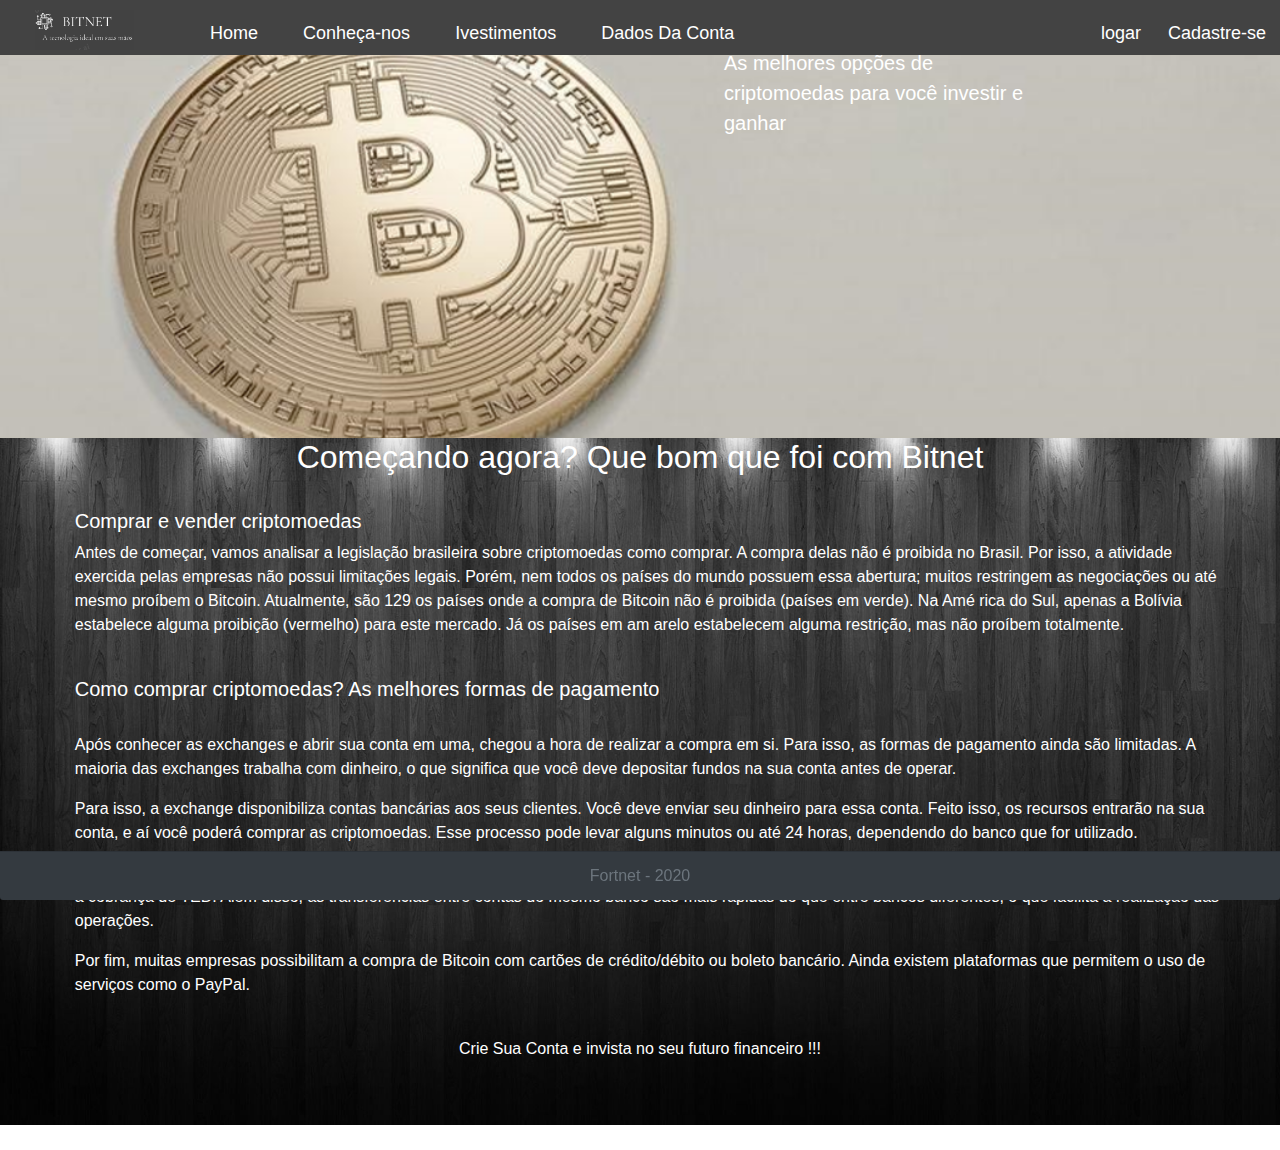
<file: index.html>
<!DOCTYPE html>
<html lang="pt-br">
<head>
    <meta charset="UTF-8">
      <link rel="stylesheet" href="menu.css">
      <link rel="stylesheet" href="css/bootstrap.min.css">

      <link class="icon" rel=" shortcut icon" href="icon.ico" type="image/x-icon">
    <title>Home</title>
</head>
<body class="home" >
    <div class="corpo_menu">
        <ul class="menu">
            <li class="li_img"> <img class="logo" src="logo.PNG"> </li>
            <li class="li_menu"> <a class="link" href="index.html">Home </a> </li>
            <li class="li_menu"> <a class="link" href="conhesa.html">Conheça-nos </a> </li>
            <li class="li_menu"> <a class="link" href="investimentos.html"> Ivestimentos</a> </li>
            
            <li class="li_menu"> <a class="link" href="relatorios/relatorios.html"> Dados Da Conta</a> </li>
             
            <li class="li_logar"> <a class="link" href="registrar/registrar.html">Cadastre-se</a></li>
         <li class="li_logar"> <a class="link" href="login/login.html">logar</a></li>
                 
        </ul>
        
     </div>
     <div class="corpo_moeda">
         <p class="caixa_de_texto">As melhores opções de criptomoedas para você investir e ganhar  </p>
         </div>
     </div>
     <div class="index">
         <div class="borda">
     <h2 class="indexh2">Começando agora? Que bom que foi com Bitnet</h2> <br>
     <h3 class="indexh3"> Comprar e vender criptomoedas</h3>
     <p class="indexp"> Antes de começar, vamos analisar a legislação brasileira sobre criptomoedas como comprar. A compra
          delas não é proibida no Brasil. Por isso, a atividade
          exercida pelas empresas não possui limitações legais. Porém, nem todos os países do mundo possuem essa abertura;
           muitos restringem as negociações ou até mesmo proíbem o Bitcoin.

        Atualmente, são 129 os países onde a compra de Bitcoin não é proibida (países em verde). Na Amé
        rica do Sul, apenas a Bolívia estabelece alguma proibição (vermelho) para este mercado. Já os países em am
        arelo estabelecem alguma restrição, mas não proíbem totalmente. </p> <br>

        <h2 class="indexh3">Como comprar criptomoedas? As melhores formas de pagamento </h2> <br>
        <p class="indexp">  Após conhecer as exchanges e abrir sua conta em uma, chegou a hora de realizar a compra em si. Para isso,
             as formas de pagamento ainda são limitadas. 
            A maioria das exchanges trabalha com dinheiro, o que significa que você deve depositar fundos na sua conta antes de operar.</p>
            <p class="indexp"> Para isso, a exchange disponibiliza contas bancárias aos seus clientes. Você deve enviar seu dinheiro para essa conta. Feito isso, os recursos entrarão na sua conta, e aí você poderá comprar as criptomoedas. 
                Esse processo pode levar alguns minutos ou até 24 horas, dependendo do banco que for utilizado. </p>
                <p class="indexp">O ideal é que você procure uma exchange que tenha conta bancária no mesmo banco em que você. Com isso, você consegue reduzir uma série de custos, como a cobrança de TED. Além disso, as transferências entre contas do mesmo banco são mais rápidas do que entre bancos diferentes, o que facilita a realização das operações. </p> 
     
                <p class="indexp"> Por fim, muitas empresas possibilitam a compra de Bitcoin com cartões de crédito/débito ou boleto bancário. Ainda existem plataformas que permitem o uso de serviços como o PayPal. </p>
            <br>  
            <p class="indexlink"> <a  class ="indexlink2"href="cadastro.html">Crie Sua Conta e invista no seu futuro financeiro !!!</p>
            <br><br>
            
            </div>
        </div>
     <footer><div class="card-footer fixed-bottom bg-dark text-center text-secondary">Fortnet - 2020</div></footer>
</body>
</html>
</file>
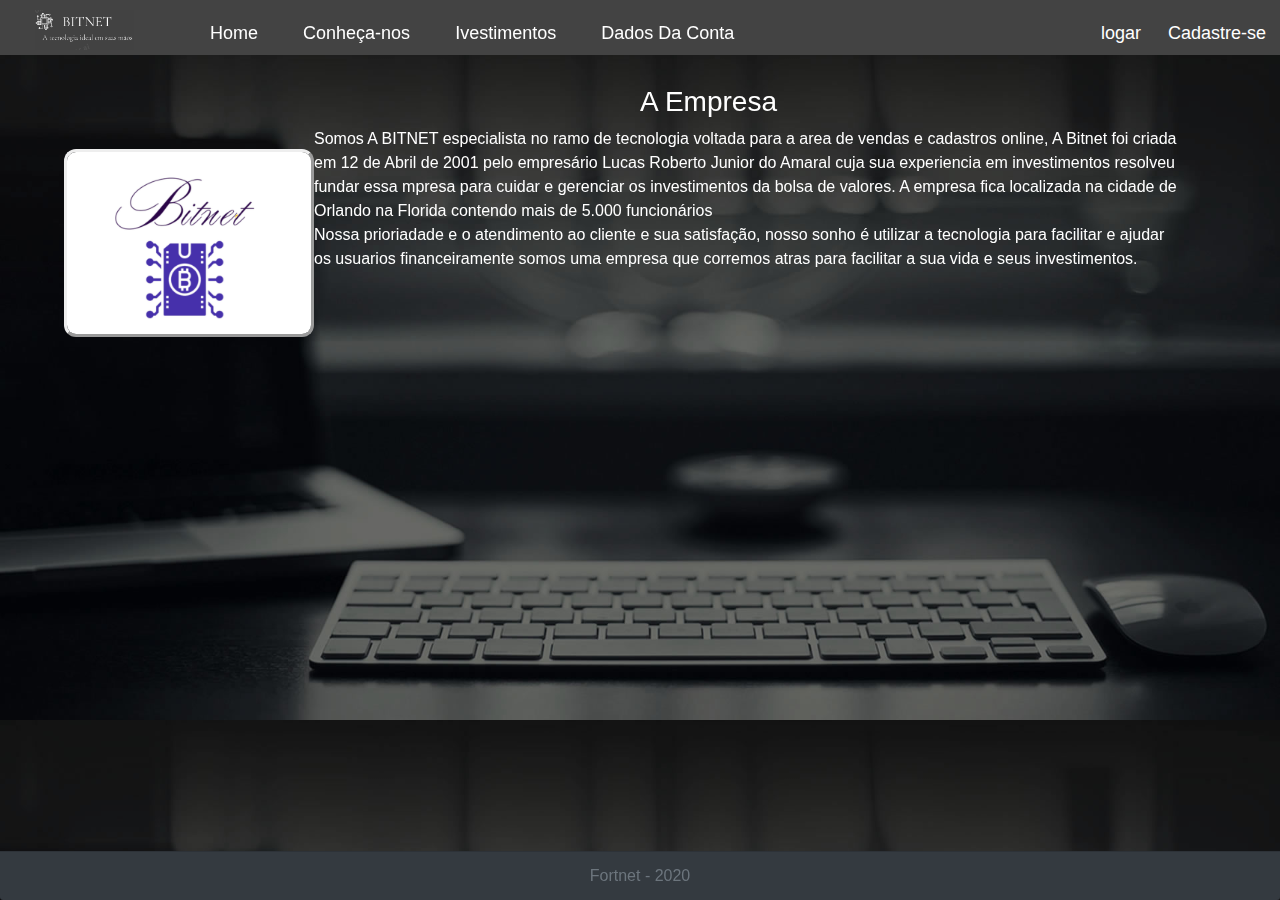
<file: conhesa.html>
<!DOCTYPE html>
<html lang="pt-br">
<head>
    
    <link rel="stylesheet" href="menu.css">
      <link rel="stylesheet" href="css/bootstrap.min.css">

      <link class="icon" rel=" shortcut icon" href="icon.ico" type="image/x-icon">
    <title>Bitnet</title>
</head>
<body class="bit">
    <div class="corpo_menu">
        <ul class="menu">
            <li class="li_img"> <img class="logo" src="logo.PNG"> </li>
            <li class="li_menu"> <a class="link" href="index.html">Home </a> </li>
            <li class="li_menu"> <a class="link" href="conhesa.html">Conheça-nos </a> </li>
            <li class="li_menu"> <a class="link" href="investimentos.html"> Ivestimentos</a> </li>
            
            <li class="li_menu"> <a class="link" href="relatorios/relatorios.html"> Dados Da Conta</a> </li>
             
            <li class="li_logar"> <a class="link" href="registrar/registrar.html">Cadastre-se</a></li>
         <li class="li_logar"> <a class="link" href="login/login.html">logar</a></li>
                 
        </ul>
             <div class="bitborda">
          <img class="bitfoto" src="img/BitNet.png">
          <h3 class="bith3"> A Empresa </h3>
          <p class="bitp"> 
                    Somos A BITNET especialista no ramo de tecnologia voltada para a area de vendas e cadastros online,
                    A Bitnet foi criada em 12 de Abril de 2001 pelo empresário Lucas Roberto
                    Junior do Amaral cuja sua experiencia em investimentos resolveu fundar essa
                    mpresa para cuidar e gerenciar os investimentos da bolsa de valores. A empresa
                      fica localizada na cidade de Orlando na Florida contendo mais de 5.000 funcionários <br> 
                      Nossa prioriadade e o atendimento ao cliente e sua satisfação, nosso sonho é utilizar a tecnologia 
                      para facilitar e ajudar os usuarios financeiramente somos uma empresa que corremos atras para facilitar 
                      a sua vida e seus investimentos.
                    </p><br>
                    

          </div>
        <footer><div class="card-footer fixed-bottom bg-dark text-center text-secondary">Fortnet - 2020</div></footer>
</body>
</html>
</file>
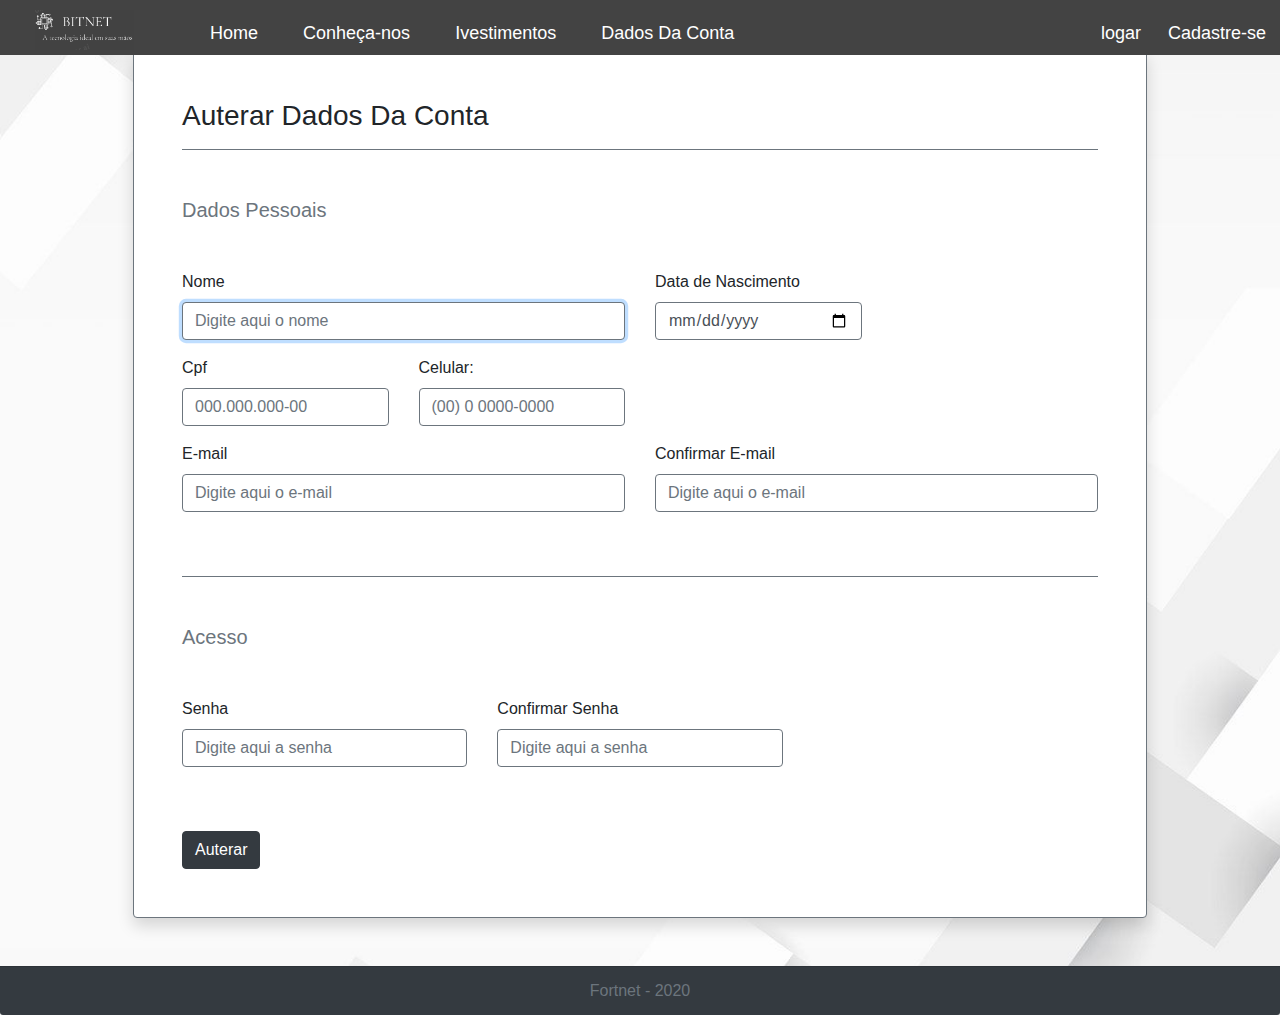
<file: dados_da_conta.html>
<!DOCTYPE html>
<html lang="pt-br">
    <head>
        <meta charset="UTF-8">
        <meta name="viewport" content="width=device-width, initial-scale=1.0">
        <title>Fortnet</title>
        <link rel="stylesheet" href="css/bootstrap.min.css">
        <link rel="stylesheet" href="menu.css">
    </head>
    <body class="autera">
        
        <div class="corpo_menu">
            <ul class="menu">
                <li class="li_img"> <img class="logo" src="logo.PNG"> </li>
                <li class="li_menu"> <a class="link" href="index.html">Home </a> </li>
                <li class="li_menu"> <a class="link" href="conhesa.html">Conheça-nos </a> </li>
                <li class="li_menu"> <a class="link" href="investimentos.html"> Ivestimentos</a> </li>
                
                <li class="li_menu"> <a class="link" href="dados_da_conta.html"> Dados Da Conta</a> </li>
                 
                <li class="li_logar"> <a class="link" href="cadastro.html">Cadastre-se</a></li>
                 <li class="li_logar"> <a class="link" href="login.html">logar</a></li>
                     
            </ul>
                
             </div>
       
        <div class="container">
            <div class="card shadow border-secondary m-5">
                <form action="" method="POST" class="m-5 formulario">
                    <h3 class="card-title">Auterar Dados Da Conta</h3>
                    <hr class="mb-5 border-secondary">
                    <h5 class="heading-small text-muted mb-5">Dados Pessoais</h5>
                    <div class="row">
                        <div class="col-6">
                            <div class="form-group">
                                <label class="form-control-label" for="inputNome">Nome</label>
                                <input type="text" id="inputNome" class="form-control border-secondary" placeholder="Digite aqui o nome" autofocus >
                            </div>
                        </div>
                        <div class="col-3">
                            <div class="form-group">
                                <label class="form-control-label" for="inputDate">Data de Nascimento</label>
                                <input type="date" id="inputDate" class="form-control border-secondary" >
                            </div>
                        </div>
                    </div>
                    <div class="row">
                        <div class="col-3">
                            <div class="form-group">
                                <label class="form-control-label " for="cpf">Cpf</label>
                                <input type="text" id="cpf"class="form-control border-secondary" minlength="14" maxlength="14" placeholder="000.000.000-00" onkeypress="mascaraCpf(this);" >
                            </div>
                        </div>
                        <div class="col-3">
                            <div class="form-group">
                                <label class="form-control-label" for="inputCelular">Celular:</label>
                                <input type="tel" id="inputCelular" class="form-control border-secondary" minlength="16" maxlength="16" placeholder="(00) 0 0000-0000" onkeypress="mascaraCelular(this);" >
                            </div>
                        </div>
                    </div>
                    <div class="row">
                        <div class="col-6">
                            <div class="form-group">
                                <label class="form-control-label" for="inputEmail">E-mail</label>
                                <input type="email" id="email" class="form-control border-secondary" placeholder="Digite aqui o e-mail" >
                            </div>
                        </div>
                        <div class="col-6">
                            <div class="form-group">
                                <label class="form-control-label" for="inputEmail">Confirmar E-mail</label>
                                <input type="email" id="confirmarEmail" class="form-control border-secondary" placeholder="Digite aqui o e-mail" >
                            </div>
                        </div>
                    </div>
                    
                    <hr class="mt-5 mb-5 border-secondary">
                    <h5 class="heading-small text-muted mb-5">Acesso</h5>
                    <div class="row">
                        <div class="col-4">
                            <div class="form-group">
                                <label class="form-control-label" for="senha">Senha</label>
                                <input type="password" id="senha" class="form-control border-secondary" placeholder="Digite aqui a senha" >
                            </div>
                        </div>
                        <div class="col-4">
                            <div class="form-group">
                                <label class="form-control-label" for="confirmarSenha">Confirmar Senha</label>
                                <input type="password" id="confirmarSenha" class="form-control border-secondary" placeholder="Digite aqui a senha" >
                            </div>
                        </div>
                    </div>
                    <button type="submit" class="btn btn-dark mt-5">Auterar</button>
                </form>
            </div>
        </div>
        <footer><div class="card-footer bg-dark text-center text-secondary">Fortnet - 2020</div></footer>
        <script src="https://code.jquery.com/jquery-3.3.1.slim.min.js" integrity="sha384-q8i/X+965DzO0rT7abK41JStQIAqVgRVzpbzo5smXKp4YfRvH+8abtTE1Pi6jizo" crossorigin="anonymous"></script>
        <script src="https://cdnjs.cloudflare.com/ajax/libs/popper.js/1.14.3/umd/popper.min.js" integrity="sha384-ZMP7rVo3mIykV+2+9J3UJ46jBk0WLaUAdn689aCwoqbBJiSnjAK/l8WvCWPIPm49" crossorigin="anonymous"></script>
        <script src="https://stackpath.bootstrapcdn.com/bootstrap/4.1.3/js/bootstrap.min.js" integrity="sha384-ChfqqxuZUCnJSK3+MXmPNIyE6ZbWh2IMqE241rYiqJxyMiZ6OW/JmZQ5stwEULTy" crossorigin="anonymous"></script>
        <script src="script.js"></script>
    </body>
</html>
</file>
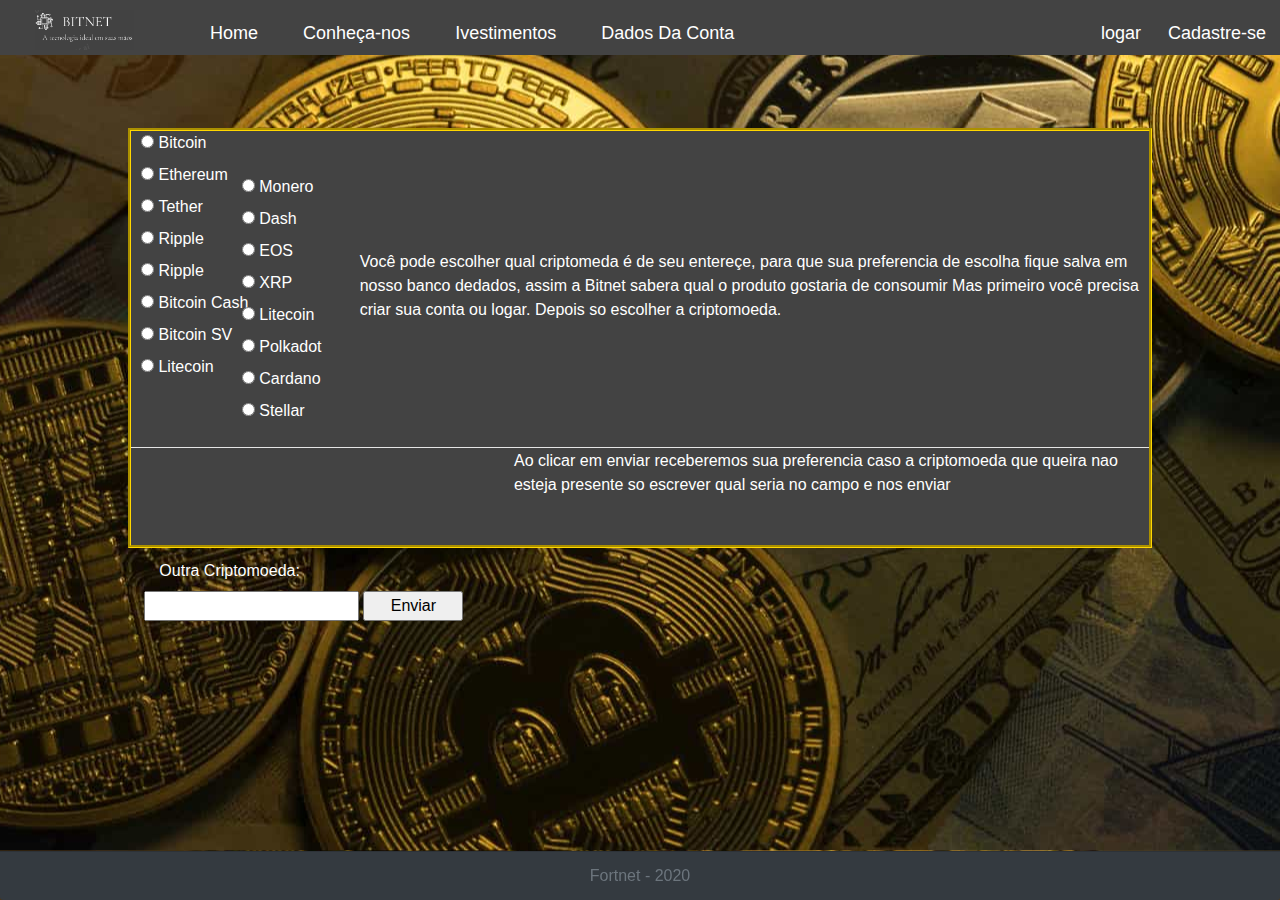
<file: investimentos.html>
<!DOCTYPE html>
<html lang="pt-br">
<head>
    <meta charset="UTF-8">
    <link rel="stylesheet" href="menu.css">
    <link rel="stylesheet" href="css/bootstrap.min.css">
    <link class="icon" rel=" shortcut icon" href="icon.ico" type="image/x-icon">
  <title>Investir</title>
</head>
<body class="investimento">
  <div class="corpo_menu">
    <ul class="menu">
        <li class="li_img"> <img class="logo" src="logo.PNG"> </li>
        <li class="li_menu"> <a class="link" href="index.html">Home </a> </li>
        <li class="li_menu"> <a class="link" href="conhesa.html">Conheça-nos </a> </li>
        <li class="li_menu"> <a class="link" href="investimentos.html"> Ivestimentos</a> </li>
        
        <li class="li_menu"> <a class="link" href="relatorios/relatorios.html"> Dados Da Conta</a> </li>
         
        <li class="li_logar"> <a class="link" href="registrar/registrar.html">Cadastre-se</a></li>
         <li class="li_logar"> <a class="link" href="login/login.html">logar</a></li>
             
    </ul>
        
     </div>
     
     <div class="corpo_compra">
        <form action="investimentos.html" class="input_display">
            <input type="radio" id="bit" name="gender" >
            <label for="bit">Bitcoin</label><br>
            <input type="radio" id="eth" name="gender" >
            <label for="eth">Ethereum</label><br>
            <input type="radio" id="tet" name="gender" >
            <label for="tet">Tether</label> <br>
            <input type="radio" id="rip" name="gender">
            <label for="rip">Ripple</label> <br>
            <input type="radio" id="rip" name="gender">
            <label for="rip">Ripple</label> <br>
            <input type="radio" id="bitc" name="gender">
            <label for="bitc">Bitcoin Cash</label> <br>
            <input type="radio" id="bits" name="gender">
            <label for="bits">Bitcoin SV</label> <br>
            <input type="radio" id="lit" name="gender">
            <label for="lit">Litecoin</label> 

            <div class="lista2">
            <input type="radio" id="mon" name="gender">
            <label for="mon">Monero</label> <br>
            <input type="radio" id="das" name="gender">
            <label for="das">Dash</label> <br>
            <input type="radio" id="EOS" name="gender">
            <label for="EOS">EOS</label> <br>
            <input type="radio" id="XRP" name="gender">
            <label for="XRP">XRP</label> <br>
            <input type="radio" id="Litecoin" name="gender">
            <label for="Litecoin">Litecoin</label> <br>
            <input type="radio" id="Polkadot" name="gender">
            <label for="Polkadot">Polkadot</label> <br>
            <input type="radio" id="Cardano" name="gender">
            <label for="Cardano">Cardano</label> <br>
            <input type="radio" id="Stellar" name="gender">
            <label for="Stellar">Stellar</label> <br>
            
            

           </form>
          <p class="textoAjuda">Você pode escolher qual criptomeda é de seu entereçe, para que sua preferencia de escolha 
            fique salva em nosso banco dedados, assim a Bitnet sabera qual o produto gostaria de consoumir
            Mas primeiro você precisa criar sua conta ou logar. Depois 
            so  escolher a  criptomoeda.  </p>
            
            <p class="textoAjuda2"> Ao clicar em enviar receberemos sua preferencia caso a criptomoeda que queira nao esteja presente
              so escrever qual seria no campo e nos enviar </p>

            <form action="investimentos.html" class="envia">
              <label class="input" for="Venda">Outra Criptomoeda:</label><br>
              <input class="botao1"type="text" id="Venda" name="Venda" > 
              <input class="button_envia" type="submit" value="Enviar" >
            </form>
           
          
          
        </div >
        
        <hr class="linha">
        
        
        
          
        
        
         
         
    
          <footer><div class="card-footer fixed-bottom bg-dark text-center text-secondary">Fortnet - 2020</div></footer>
</body>
</html>
</file>
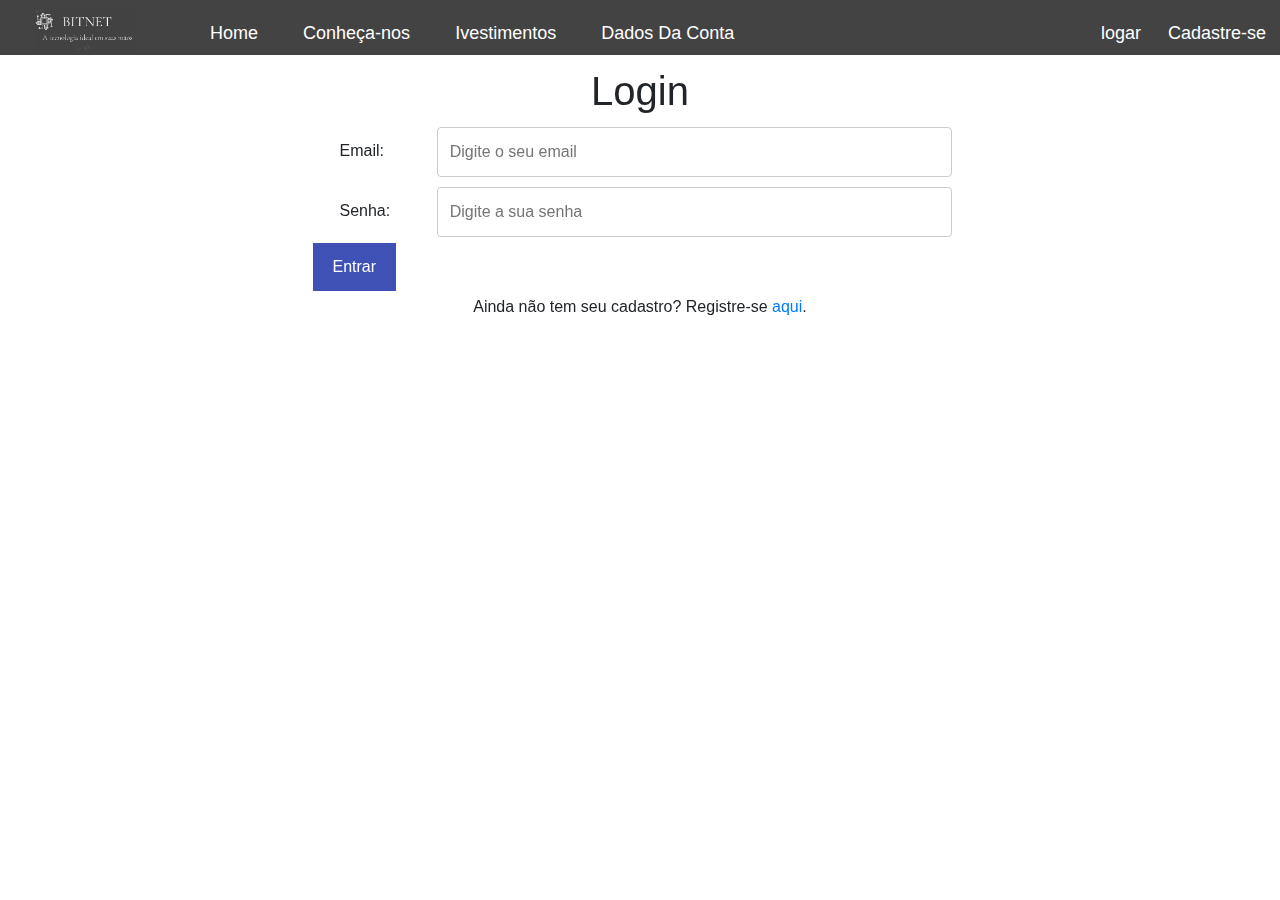
<file: home/home.html>
<!DOCTYPE html>
<html lang="pt-br">

<head>
  <title>Home</title>
  <meta charset="utf-8" />
  <meta name="viewport" content="width=device-width, initial-scale=1.0">
  <link rel="stylesheet" type="text/css" href="../base/dsi.css" />
  <link rel="stylesheet" type="text/css" href="home.css" />
</head>

<body onload="inicializar()">
  <!-- Menu -->
  <div class="row">
    <div class="col-3"></div>
    <div class="col-3">
      <ul>
        <li><a href="./home.html">Início</a></li>
        <li><a onclick="logoff()">Sair</a></li>
      </ul>
    </div>
    <div class="col-3">
      <h4 id="saudacao" class="right"></h4>
    </div>
    <div class="col-3"></div>
  </div>
  <!-- Conteúdo Principal -->
  <div class="row">
    <!-- 25% à esquerda -->
    <div class="col-3"></div>

    <!-- 50% para o formulário -->
    <div class="col-6">
      <h1 class="center">Home</h1>
      <div class="row">
        <div class="col-2">
          <label for="nome">Tipo:</label>
        </div>
        <div class="col-10">
          <input id="radioPf" type="radio" name="tipoCliente" value="PF" checked>
          <label for="radioPf">Pessoa Física</label>
          
          <input id="radioPj" type="radio" name="tipoCliente" value="PJ">
          <label for="radioPj">Pessoa Jurídica</label>
        </div>
      </div>
      <div class="row">
        <div class="col-2">
          <label for="email">Email:</label>
        </div>
        <div class="col-10">
          <input id="email" type="email" placeholder="Digite o seu email" disabled />
        </div>
      </div>
      <div class="row">
        <div class="col-2">
          <label for="nome">Nome:</label>
        </div>
        <div class="col-10">
          <input id="nome" type="text" placeholder="Digite o seu nome completo" />
        </div>
      </div>
      <div class="row">
        <div class="col-2">
          <label for="documento">Documento:</label>
        </div>
        <div class="col-10">
          <input id="documento" type="text" placeholder="Digite o seu documento" />
        </div>
      </div>
      <div class="row">
        <div class="col-2">
          <label for="telefone">Telefone:</label>
        </div>
        <div class="col-10">
          <input id="telefone" type="tel" placeholder="Digite o seu telefone" />
        </div>
      </div>
      <div class="row">
        <div class="col-2">
          <label for="nome">Interesses:</label>
        </div>
        <div id="interesses" class="col-10">
          <!-- Conteúdo inserido dinamicamente -->
        </div>
      </div>
      <button onclick="salvar()">Salvar</button>
    </div>

    <!-- 25% à direita -->
    <div class="col-3"></div>
  </div>

  <!-- Levando em conta boas práticas e performance, estamos importando nossos scripts no fim do Body -->
  <script src="../base/dsi.js"></script>
  <script src="home.js"></script>
</body>

</html>
</file>
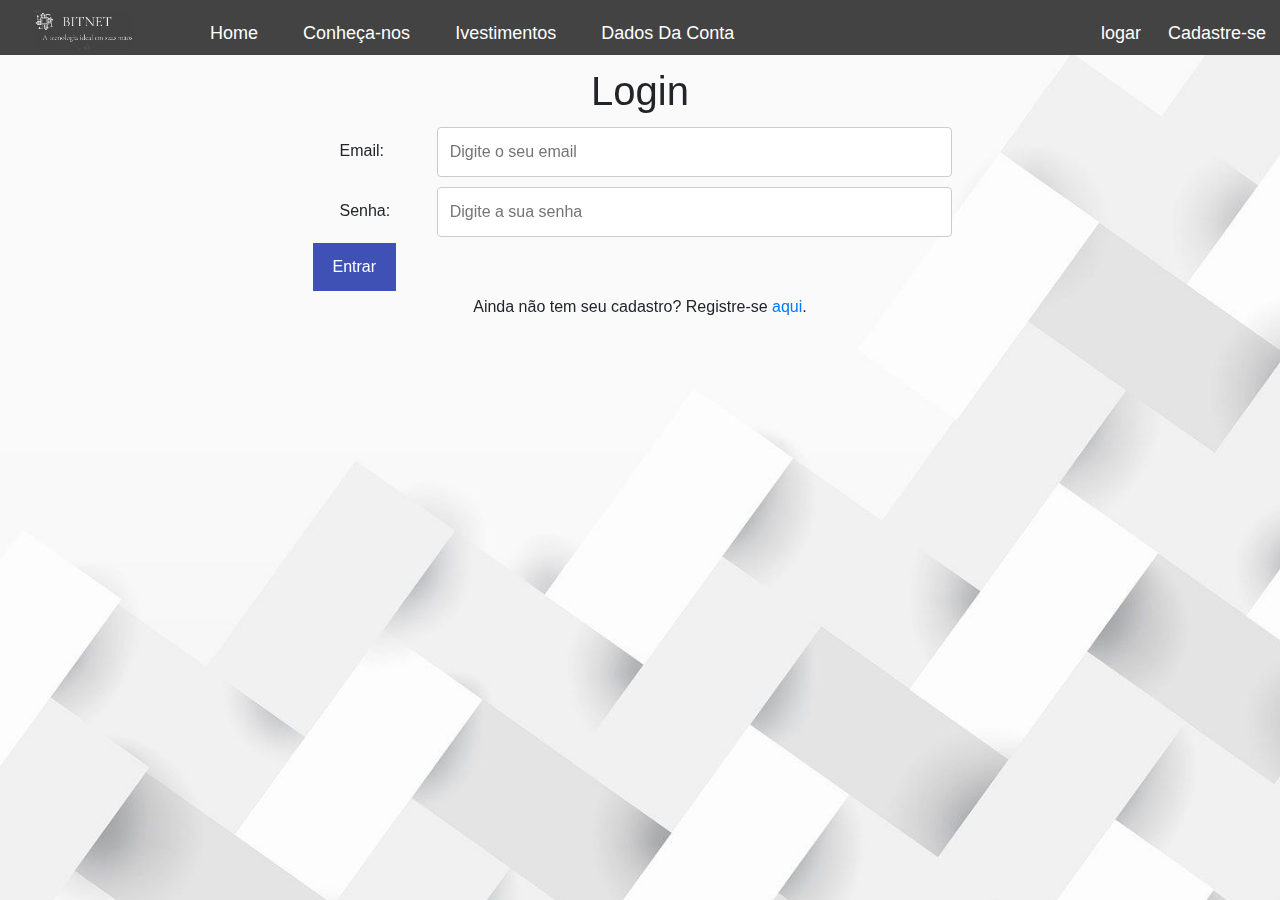
<file: relatorios/relatorios.html>
<!DOCTYPE html>
<html lang="pt-br">

<head>
    <meta charset="UTF-8">
    <meta name="viewport" content="width=device-width, initial-scale=1.0">
    <title>Relatórios</title>
    <link rel="stylesheet" type="text/css" href="../base/dsi.css" />
</head>

<body onload="inicializar()">
    <!-- Menu -->
    <div class="row">
        <div class="col-3"></div>
        <div class="col-6">
            <h4 id="saudacao" class="right"></h4>
        </div>
        <div class="col-3"></div>
    </div>
    <!-- Conteúdo Principal -->
    <div class="row">
        <!-- 25% à esquerda -->
        <div class="col-3"></div>
        <!-- 50% para o formulário -->
        <div class="col-6">
            <h1 class="center">Relatórios Gerenciais</h1>
            <div class="row">
                <div class="col-10">
                    <p>Relatório com todos os usuários do sistema.</p>
                </div>
                <div class="col-2">
                    <button onclick="relatorioTodosUsuarios()">Download</button>
                </div>
            </div>
            <div class="row">
                <div class="col-3">
                    <p>Relatório por Interesses:</p>
                </div>
                <div id="divInteresses" class="col-7">
                </div>
                <div class="col-2">
                    <button onclick="relatorioUsuariosPorInteresses()">Download</button>
                </div>
            </div>
        </div>
        <!-- 25% à esquerda -->
        <div class="col-3"></div>
    </div>
    <script src="../base/dsi.js"></script>
    <script src="relatorios.js"></script>
</body>

</html>
</file>
<file: menu.css>
.corpo_menu{
    background-color: #434343; 
    cursor:url(cur1.cur) 4 8,auto;
    height: 55px;
    width: 100%;
    position: fixed;
    top: 0;
    z-index: 1;
 

    }
    .container{
        margin-top: 50px;

    }
    
    .menu{
        list-style:none;
        
        
        margin-top: 20px;
        font-size: 18px;
        margin-left: 140px;
        
    }
    .li_menu{
       
        display:inline-block;
        right: 50px;
        text-indent: -20px;
        margin-left: 40px;
      
    
    }
    .li_logar{
        
        display: block;
        right: 50px;
        text-indent: -1px;
        float: right;
        margin-right: 4px;
        text-indent: 3px;

    }
    .link:hover{
        background: #4d5354;
        cursor:url(cur2.cur) 4 8,pointer;
        background: rgba(255, 255, 255, 0.05);
        border-bottom: gold 2px solid;
        color: white;
        padding-right: 8px;
        padding-bottom: 8px;
        padding-top: 20px;
        text-decoration: none;
       
    }
    .logo{
        float: left;
        height: 40px;
        margin-left: -145px;
        margin-top:-10px;
    }
    
    .link{
        color: white;
        text-decoration: none;
        padding: 10px;
        
        
      
        
    }
    body{

        margin-top:6%;
        
    }
    .autera{

        background-image: url(img/autera.jpg);
        background-position: center, right ;
        background-size: cover;
        margin: 0;
    }
    
    .investimento{
        background-image: url(img/compra.jpg);
        
        background-position: center ;
    }
    
   
    .caixa_de_texto{
        padding-top: 10px;
        color: white;
      float: right;
      margin-right: 20%;
      word-wrap: break-word;
      width: 300px;
      height: 200px;
      
      font-size: 20px;
    }
    
    .corpo_moeda{
        margin-top: 3%;
        height: 400px;
        background-image: url(moeda.jpg);
        
        background-size: cover;
        background-position: center ;
        
          
      }
      .index{
          
          margin-bottom: 2%;
        margin-top: 0%;
        height: 100%;
        color: white;
        background-image: url(img/fundohomejpg.jpg);
        background-size: cover;
        background-position: center ;

      }
      .indexp{
          margin-left: 2%;
      }
      .borda{
        
          
          word-wrap: break-word;
          
          margin-left: 4%;
          margin-right: 4%;
      }
      .indexlink{
   text-align: center;
   

      }
      .indexlink2{
          color: white;
          
      }
      .indexlink2:hover{

        color: gold;
      }
      .indexh2{
          text-align: center;
         
      }
      .indexh3{
       font-size: 20px;
       margin-left: 2%;

      }
  
      .corpo_compra{
        
       color: white;
        border-style: groove;
        border-color:gold;
        margin-top: 10%;
        margin-left: 10%;
        margin-right: 10%;
        height: 420px;
        width: 80%;
        
        background-color: #434343; 
        
        
      }
      .lista2{

     padding-left:10%;
     margin-top:-21%;
      }
      .input_display{
          margin-left:10px;
      }
    .textoAjuda{
       margin-left:13%;
        margin-top:-20%;
        float:left;
        word-wrap: break-word;

    }
    .textoAjuda2{
        word-wrap: break-word;
        float: right;
        margin-left: 10%;
        margin-top:2%;
        width: 70%;
     }
    .button_envia:hover{
      border-color:gold;

    }
    .button_envia{
    width: 100px;

    }
    .input{

        margin-left:8%;
    }
    .linha{
        background-color: white;
        
       
       
        
    }
      .envia{
          float: left;
          margin-left: -12%;
          margin-top: 5%;
      }
      
      .botao1{
        margin-left:11px;

      }
      
.bit{
    background-image: url(img/bitfundo.jpg);
    
    background-size: cover;
        

}
.bitfoto{
    width: 250px;
    border-radius: 12px;
    margin-top: 5%;
    margin-left: 5%;
    border-style: outset;
    float: left;
}
.bitfoto:hover{
    border-style: inset;
}
.bith3{

    margin-top: 3%;
   
   margin-left: 50%;
    
}
.bitborda{
    word-wrap: break-word;
    color: white;
    
    
    
}
.bitp{

margin-left:24% ;
margin-right: 8%;


}
</file>
<file: base/dsi.css>
/* Inicio: Estilos Grid-View */

* {
	box-sizing: border-box;
}

.row::after {
	content: "";
	clear: both;
	display: table;
}

/* Colunas Mobile (mobile first) */
[class*="col-"] {
    width: 100%;
    float: left;
    /* Margem no topo para inclusão de divs vazias (organizacão) */
    margin-top: 4px;
}

dialog {
    width: 100%;
}

/* Colunas Desktop (igual ou maior que 768px) */
@media only screen and (min-width: 768px) {
    .col-1 {width: 8.33%;}
    .col-2 {width: 16.66%;}
    .col-3 {width: 25%;}
    .col-4 {width: 33.33%;}
    .col-5 {width: 41.66%;}
    .col-6 {width: 50%;}
    .col-7 {width: 58.33%;}
    .col-8 {width: 66.66%;}
    .col-9 {width: 75%;}
    .col-10 {width: 83.33%;}
    .col-11 {width: 91.66%;}
    .col-12 {width: 100%;}
    dialog {
        width: 33%;
    }
}

/* Fim: Estilos Grid-View */

/* Inicio: Estilos Extras (utilitários, labels, inputs etc) */

label {
    padding: 12px 12px 12px 12px; /* Top, Right, Botton, Left */
    display: inline-block;
}

input:not([type='checkbox']):not([type='submit']):not([type='radio']), select, textarea {
    width: 100%;
    padding: 12px;
    border: 1px solid #CCCCCC;
    border-radius: 4px;
    resize: vertical;
}

input[type='submit'], button {
    width: 100%;
    /* RGB (Red, Green, Blue) */
    background-color: #3F51B5;
    color: white;
    padding: 12px 20px;
    border: none;
    border-radius: 4px;
    cursor: pointer;
    margin: 6px 0 0 0;
    text-transform: uppercase;
}

input[type='submit']:hover, button:hover {
    background-color: #303F9F;
}
  
@media only screen and (min-width: 768px) {
    input[type='submit'], button {
        width: auto;
        float: right;
    }
}

.center {
    text-align: center;
}

.left {
    text-align: left;
}

.right {
    text-align: right;
}

.header {
    background-color: rgb(71, 71, 71);
    color: white;
    font-size: large;
}

.row-odd {
    background-color: rgb(223, 223, 223);
}

.row-pair {
    background-color: rgb(238, 238, 238);
}

div.row-blocked > div {
    text-decoration: line-through;
}

.icon {
    cursor: pointer;
}

.outlined {
    background-color: white;
    border: 1px solid;
    border-color: #303F9F;
    color: #303F9F;
}

.outlined:hover {
    background-color: rgb(218, 233, 255);
}

.warning {
    background-color: orangered;
}

.warning:hover {
    background-color: rgb(172, 46, 0);
}

dialog {
    min-width: ;
}

/* Fim: Estilos Extras (utilitários, labels, inputs etc) */

/* Links Úteis:
 *
 * + Customizar Estilo Input Radio: https://stackoverflow.com/a/34854325/3072570;
 *
 */
</file>
<file: home/home.css>
ul {
    list-style-type: none;
    margin: 0;
    padding: 0;
    overflow: hidden;
}

li a {
    display: block;
    color: black;
    text-align: left;
    padding: 12px;
    cursor: pointer;
}

li a:hover {
    background-color: black;
    color: white;
}

@media only screen and (min-width: 768px) {
    li {
        float: left;
    }
}
</file>
